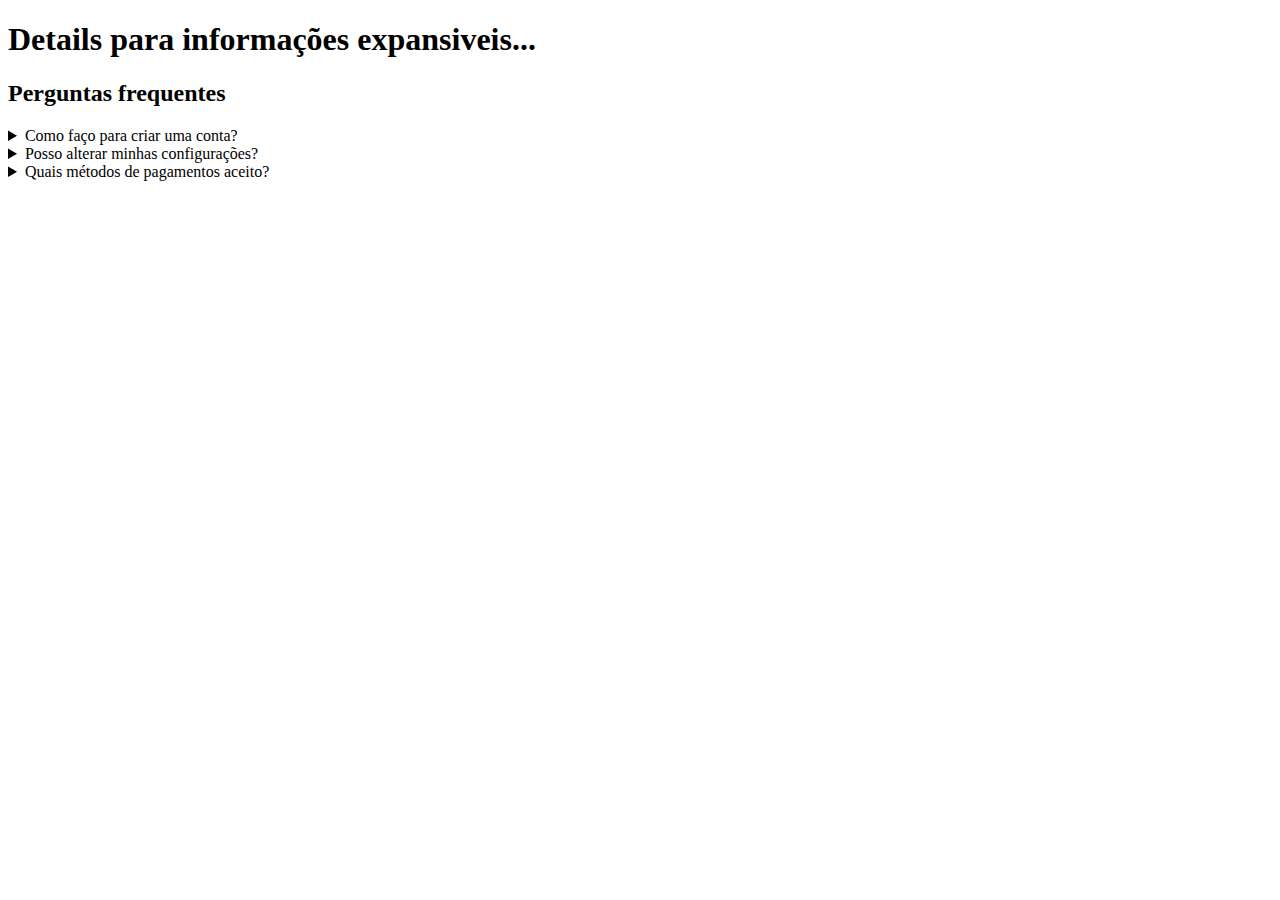
<file: index.html>
<!DOCTYPE html>
<html lang="pt-br">

<head>
    <meta charset="UTF-8">
    <meta name="viewport" content="width=device-width, initial-scale=1.0">
    <title>Details</title>
</head>

<body>

    <h1>Details para informações expansiveis...</h1>

    <section>
        <h2>Perguntas frequentes</h2>

        <details>
            <summary>Como faço para criar uma conta?</summary>
            <p>Lorem ipsum dolor sit, amet consectetur adipisicing elit. Ab, velit.</p>
        </details>

        <details>
            <summary>Posso alterar minhas configurações?</summary>
            <p>Lorem ipsum dolor sit amet consectetur adipisicing elit. Eius corrupti tempore officiis mollitia dolores
                quisquam dolor dolorem!</p>
        </details>

        <details>
            <summary>Quais métodos de pagamentos aceito?</summary>
            <p>Lorem ipsum dolor sit amet consectetur adipisicing elit. Molestias libero laboriosam cumque.</p>
        </details>
    </section>

</body>

</html>
</file>
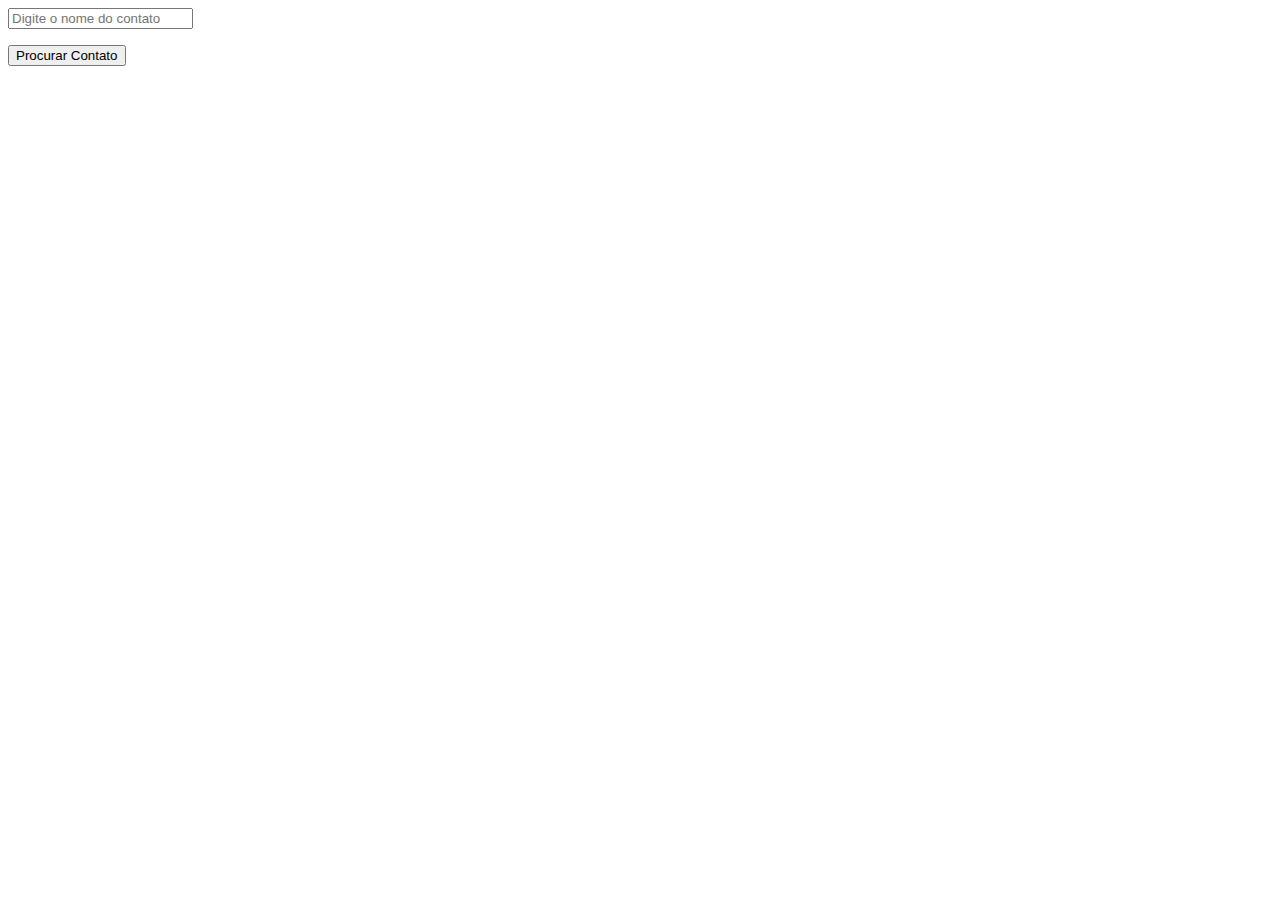
<file: projeto básico for/index.html>
<!DOCTYPE html>
<html lang="pt-br">
<head>
    <meta charset="UTF-8">
    <meta name="viewport" content="width=device-width, initial-scale=1.0">
    <title>Desafio for</title>
</head>
<body>
    <input placeholder="Digite o nome do contato">
    <p></p>
    <button onclick="search()">Procurar Contato</button>   
</body>
<script src="./Desafiofor.js"></script>
</html>
</file>
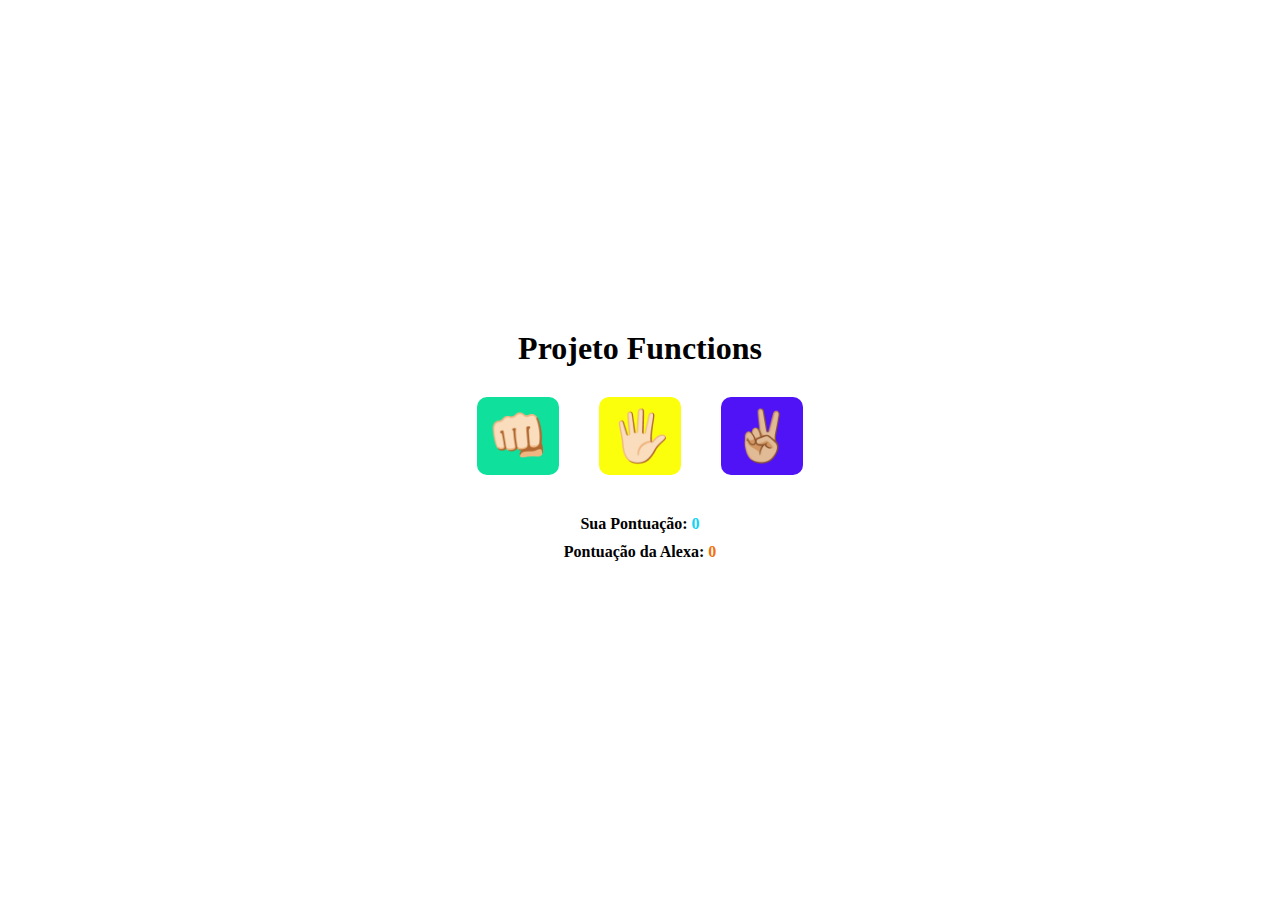
<file: projeto exclusivo/index.html>
<!DOCTYPE html>
<html lang="pt-br">

<head>
    <meta charset="UTF-8">
    <meta name="viewport" content="width=device-width, initial-scale=1.0">
    <link rel="stylesheet" href="style.css">
    <title>Function</title>
</head>

<body>

    <div class="container">
        <h1>Projeto Functions</h1>

        <div class="buttons">

            <button id="rock" onclick="playHuman('rock')">&#128074;&#127995;</button>
            <button id="paper" onclick="playHuman('paper')">&#x1F590;&#x1F3FB;</button>
            <button id="scissors" onclick="playHuman('scissors')">&#x270C;&#x1F3FC;</button>

        </div>

        <p class="result"></p>

        <p class="your-score">Sua Pontuação: <span id="human-score">0</span></p>
        <p class="machine-score">Pontuação da Alexa: <span id="machine-score">0</span></p>

    </div>

    <script src="./app.js"></script>

</body>

</html>
</file>
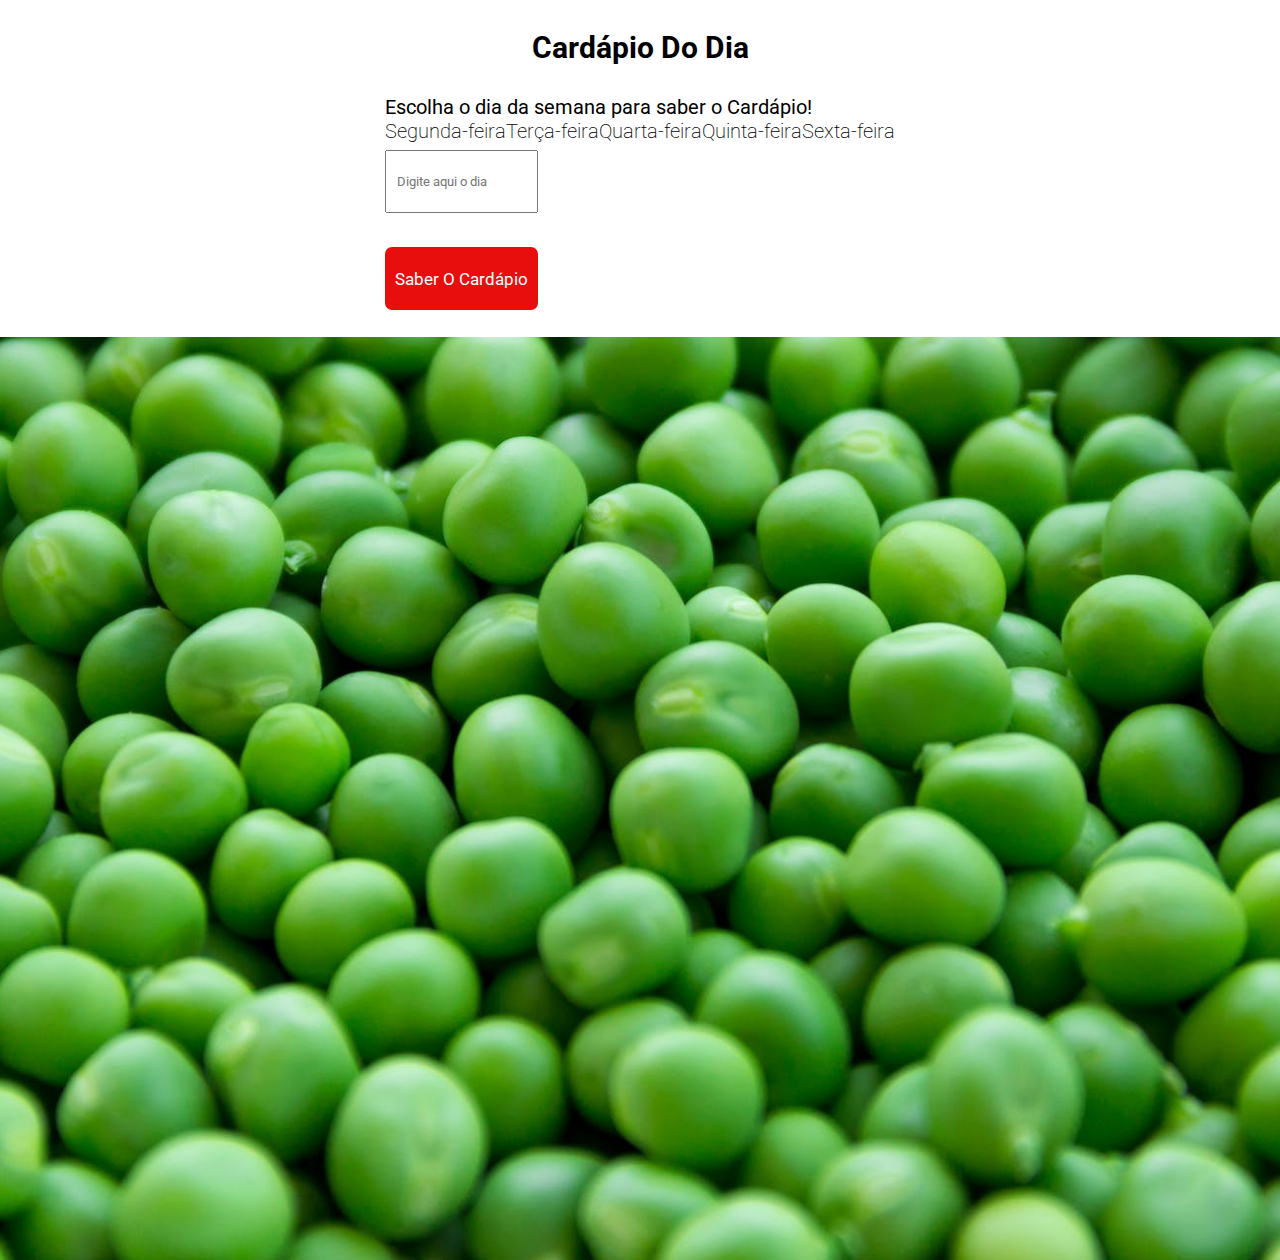
<file: site for of/index.html>
<!DOCTYPE html>
<html lang="pt-br">
<head>
    <meta charset="UTF-8">
    <meta name="viewport" content="width=device-width, initial-scale=1.0">
    <link rel="stylesheet" href="style.css">
    <title>Site For Of</title>
</head>
<body>

    <main>
        <section>
            <h1>Cardápio Do Dia</h1>
            <span>Escolha o dia da semana para saber o Cardápio!</span>
            <ul>
                <li>Segunda-feira</li>
                <li>Terça-feira</li>
                <li>Quarta-feira</li>
                <li>Quinta-feira</li>
                <li>Sexta-feira</li>
            </ul>
            <input placeholder="Digite aqui o dia">
            <p></p>
            <button onclick="pesquisar()">Saber O Cardápio</button>
        </section>
    </main>
    
</body>
<script src="./scripts.js"></script>
</html>
</file>
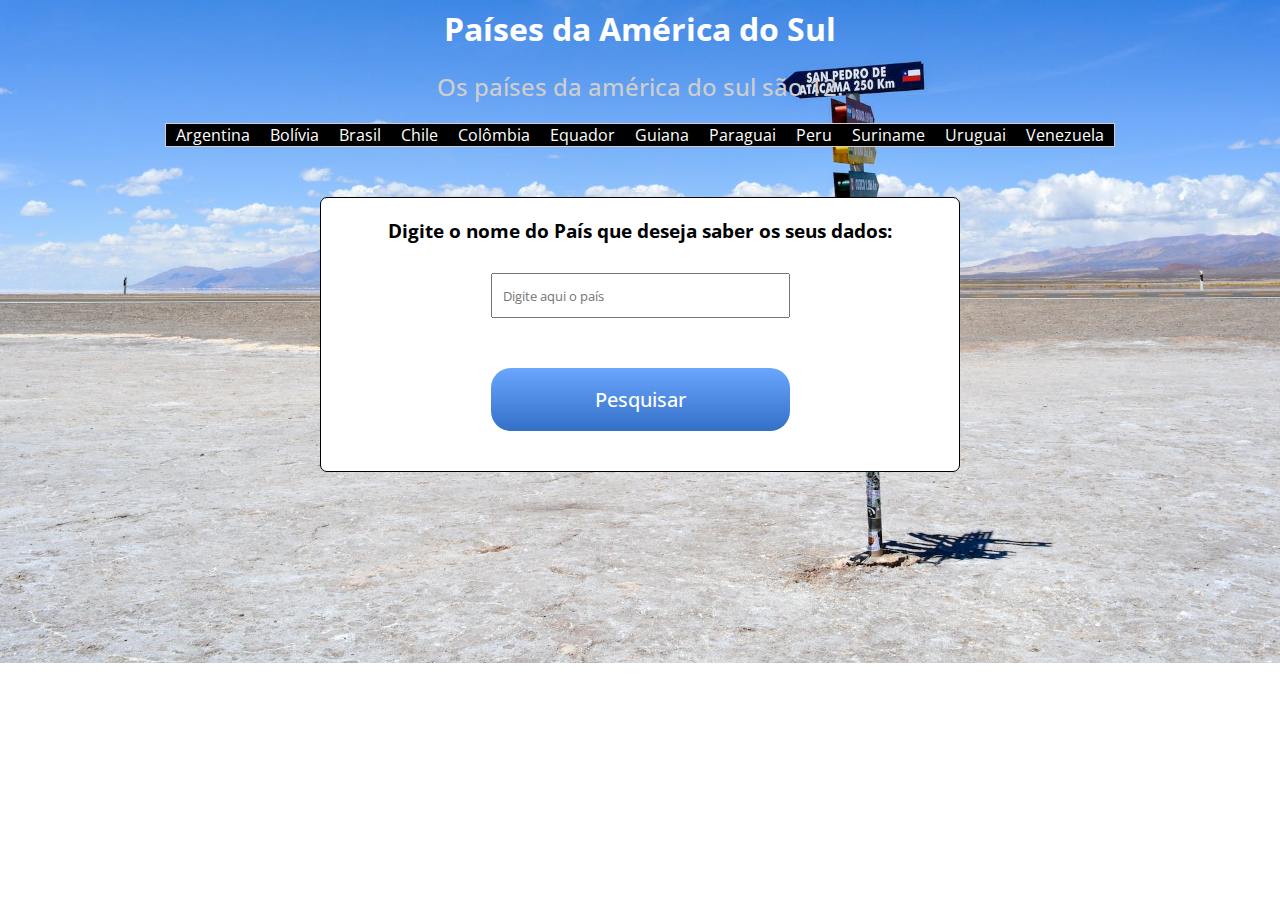
<file: site for/index.html>
<!DOCTYPE html>
<html lang="pt-br">
<head>
    <meta charset="UTF-8">
    <meta name="viewport" content="width=device-width, initial-scale=1.0">
    <link rel="stylesheet" href="style.css">
    <title>Países da América do Sul</title>
</head>
<body>

    <main>
        <h1>Países da América do Sul</h1>
        <h2>Os países da américa do sul são 12.</h2>
        <div class="wrapper">
        <ul>
            <li>Argentina</li>
            <li>Bolívia</li>
            <li>Brasil</li>
            <li>Chile</li>
            <li>Colômbia</li>
            <li>Equador</li>
            <li>Guiana</li>
            <li>Paraguai</li>
            <li>Peru</li>
            <li>Suriname</li>
            <li>Uruguai</li>
            <li>Venezuela</li>
        </ul>
    </div>
        <section>
            <h3>Digite o nome do País que deseja saber os seus dados:</h3>
            <input placeholder="Digite aqui o país">
            <p></p>
            <button onclick="search()">Pesquisar</button>
        </section>
    </main>
    
</body>
<script src="./app.js"></script>
</html>
</file>
<file: projeto exclusivo/style.css>
* {
    margin: 0;
    padding: 0;
    box-sizing: border-box;
}

body {
    background: url("https://source.unsplash.com/1600x900/?landscape");
    background-size: cover;
    display: flex;
    justify-content: center;
    align-items: center;
    min-height: 100vh;
}

.container {
    padding: 20px;
    background-color: #ffff;
    border-radius: 10px;
    display: flex;
    flex-direction: column;
    align-items: center;
    justify-content: center;
}

.buttons {
    margin: 30px 0;
    display: flex;
    gap: 40px;
}

button {
    padding: 10px;
    font-size: 50px;
    cursor: pointer;
    border: none;
    border-radius: 10px;
    transition: opacity 0.5s ease-in-out;
}
button:hover {
    opacity: 0.7;
}

#rock {
    background-color: #0fe09b;
}

#paper {
    background-color: #fbff0c;
}

#scissors {
    background-color: #4f13f5;
}

p {
    font-weight: bold;
    margin-bottom: 10px;
}

.your-score span {
    color: #13d3f5;
}

.machine-score span {
    color: #f0720c;
}
</file>
<file: site for of/style.css>
@import url('https://fonts.googleapis.com/css2?family=Roboto:wght@100;300;400;700&display=swap');

* {
    margin: 0;
    padding: 0;
    box-sizing: border-box;
    font-family: 'Roboto', sans-serif;
    list-style: none;
}

body {
    background: url(./assets/verde.jpg);
    background-position: center;
    background-repeat: no-repeat;
    background-size: cover;
    height: 140vh;
}

main {
    display: flex;
    justify-content: center;
    align-content: center;
    flex-wrap: wrap;
    background-color: #ffff;
}



h1 {
    margin: 30px 0;
    font-size: 30px;
    text-align: center;
}

span {
    font-size: 20px;
}

ul {
    display: flex;
    
}

li {
    font-size: 20px;
    font-weight: 200;
}

input {
    width: 30%;
    height: 7vh;
    padding-left: 10px;
    margin: 7px 0;
}

button {
    width: 30%;
    height: 7vh;
    margin: 27px 0;
    background-color: #e90e0e;
    color: #ffff;
    font-size: 17px;
    font-weight: 400;
    cursor: pointer;
    border: none;
    border-radius: 7px;
}
button:hover {
    background-color: #25fc30;
    color: #000;
}

@media screen and (max-width: 490px) {
    section, ul {
        display: flex;
        flex-direction: column;
        align-content: center;
        flex-wrap: wrap;
    }

    span {
        text-align: center;
        padding: 20px;
    }

    p {
        text-align: center;
        padding: 10px;
    }

    input, button {
        margin: 40px;
        width: 70%;
    }

}
</file>
<file: site for/style.css>
@import url('https://fonts.googleapis.com/css2?family=Open+Sans:wght@300;400;500;700&display=swap');

* {
  margin: 0;
  padding: 0;
  box-sizing: border-box;
  font-family: 'Open Sans', sans-serif;
  list-style: none;
}

body {
  background-image: url(./img/map.jpg);
  background-position: center;
  background-repeat: no-repeat;
  background-size: cover;
}

main {
  display: flex;
  flex-direction: column;
  justify-content: center;
  align-items: center;
  flex-wrap: wrap;
}

h1 {
  color: #fff;
  margin-top: 7px;
}
h2 {
  color: #cecece;
  margin: 20px 0;
  font-weight: 500;
}

.wrapper {
  border: 1px solid #cecece;
  background-color: #000;
  
  
}

ul {
  display: flex;

}

li {
  margin: 0 10px;
  color: #fff;
  
}

section {
  display: flex;
  flex-direction: column;
  justify-content: center;
  align-items: center;
  flex-wrap: wrap;
  border: 1px solid #000;
  background-color: #fff;
  width: 50%;
  margin-top: 50px;
  padding: 20px;
  border-radius: 7px;
}

input {
  margin: 30px 0;
  width: 50%;
  height: 5vh;
  padding-left: 10px;
}

p {
  text-align: center;
  width: 100%;
  font-size: 20px;
  font-weight: 300;
}

button {
  width: 50%;
  height: 7vh;
  margin: 20px 0;
  font-size: 20px;
  font-weight: 500;
  background: rgb(34,99,195);
  background: linear-gradient(0deg, rgba(34,99,195,0.9220063025210083) 0%, rgba(45,129,253,0.7063200280112045) 100%);
  border: none;
  border-radius: 20px;
  cursor: pointer;
  color: #fff;
}
button:hover {
  opacity: .7;
}
button:active {
  opacity: .4;
}

@media screen and (max-width: 960px) {

  body {
    height: 200vh;
  }
  ul {
    display: flex;
    flex-direction: column;
  }

  h1, h2 {
    margin: 10px;
    text-align: center;
  }

  button, input {
    font-size: 15px;
    width: 100%;
  }


}
</file>
